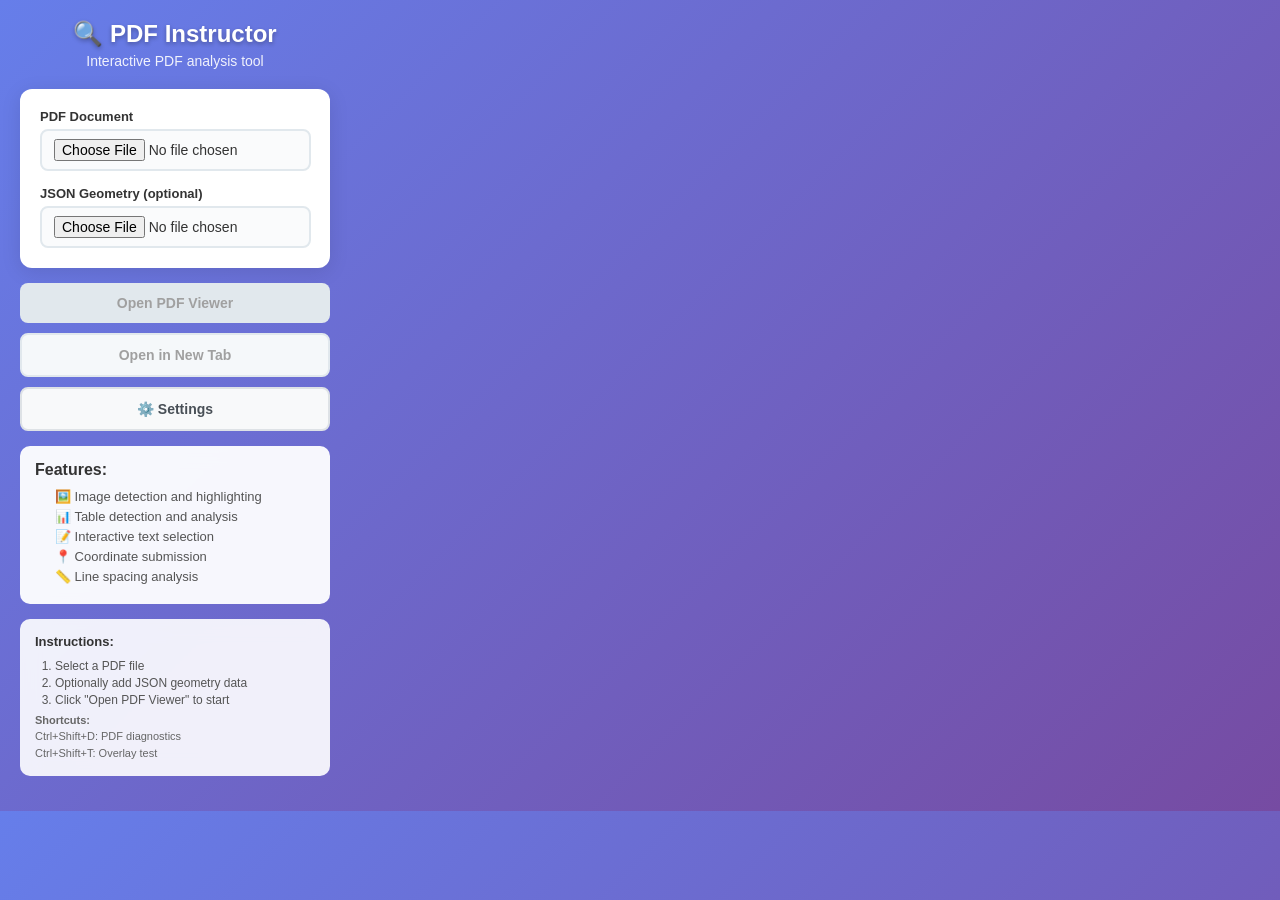
<file: popup.html>
<!DOCTYPE html>
<html lang="en">
<head>
    <meta charset="UTF-8">
    <meta name="viewport" content="width=device-width, initial-scale=1.0">
    <title>PDF Instructor</title>
    <link rel="stylesheet" href="popup.css">
</head>
<body>
    <div class="extension-container">
        <div class="header">
            <h1>🔍 PDF Instructor</h1>
            <p>Interactive PDF analysis tool</p>
        </div>

        <div class="controls">
            <div class="file-input-wrapper">
                <label for="pdfFile">PDF Document</label>
                <input type="file" id="pdfFile" accept=".pdf" class="file-input" />
            </div>
            <div class="file-input-wrapper">
                <label for="jsonFile">JSON Geometry (optional)</label>
                <input type="file" id="jsonFile" accept=".json" class="file-input" />
            </div>
        </div>

        <div class="action-buttons">
            <button id="openViewer" class="primary-btn" disabled>Open PDF Viewer</button>
            <button id="openInTab" class="secondary-btn" disabled>Open in New Tab</button>
            <button id="openSettings" class="settings-btn">⚙️ Settings</button>
        </div>

        <div class="info-section">
            <h3>Features:</h3>
            <ul>
                <li>🖼️ Image detection and highlighting</li>
                <li>📊 Table detection and analysis</li>
                <li>📝 Interactive text selection</li>
                <li>📍 Coordinate submission</li>
                <li>📏 Line spacing analysis</li>
            </ul>
        </div>

        <div class="instructions">
            <p><strong>Instructions:</strong></p>
            <ol>
                <li>Select a PDF file</li>
                <li>Optionally add JSON geometry data</li>
                <li>Click "Open PDF Viewer" to start</li>
            </ol>
            <p><small>
                <strong>Shortcuts:</strong><br>
                Ctrl+Shift+D: PDF diagnostics<br>
                Ctrl+Shift+T: Overlay test
            </small></p>
        </div>

        <div id="statusMessage" class="status-message"></div>
    </div>

    <script src="popup.js"></script>
</body>
</html>
</file>
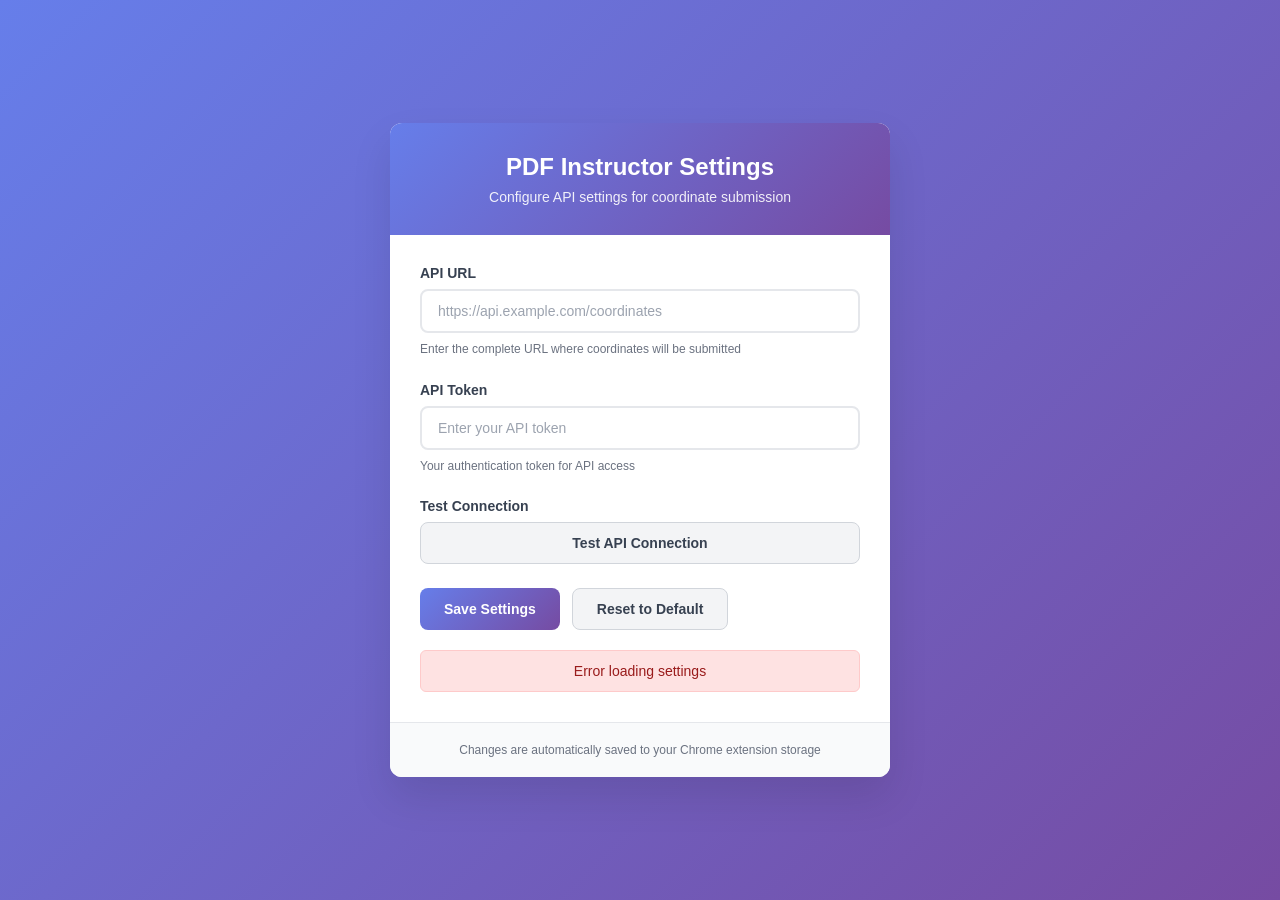
<file: settings.html>
<!DOCTYPE html>
<html lang="en">
<head>
    <meta charset="UTF-8">
    <meta name="viewport" content="width=device-width, initial-scale=1.0">
    <title>PDF Instructor - Settings</title>
    <link rel="stylesheet" href="settings.css">
</head>
<body>
    <div class="settings-container">
        <header class="settings-header">
            <h1>PDF Instructor Settings</h1>
            <p>Configure API settings for coordinate submission</p>
        </header>
        
        <main class="settings-main">
            <form id="settingsForm" class="settings-form">
                <div class="form-group">
                    <label for="apiUrl" class="form-label">API URL</label>
                    <input 
                        type="url" 
                        id="apiUrl" 
                        name="apiUrl" 
                        class="form-input" 
                        placeholder="https://api.example.com/coordinates"
                        required
                    >
                    <small class="form-help">Enter the complete URL where coordinates will be submitted</small>
                </div>
                
                <div class="form-group">
                    <label for="apiToken" class="form-label">API Token</label>
                    <input 
                        type="password" 
                        id="apiToken" 
                        name="apiToken" 
                        class="form-input" 
                        placeholder="Enter your API token"
                        required
                    >
                    <small class="form-help">Your authentication token for API access</small>
                </div>
                
                <div class="form-group">
                    <label class="form-label">Test Connection</label>
                    <button type="button" id="testConnection" class="btn btn-secondary">
                        Test API Connection
                    </button>
                    <div id="testResult" class="test-result"></div>
                </div>
                
                <div class="form-actions">
                    <button type="submit" class="btn btn-primary">Save Settings</button>
                    <button type="button" id="resetSettings" class="btn btn-secondary">Reset to Default</button>
                </div>
            </form>
            
            <div id="statusMessage" class="status-message"></div>
        </main>
        
        <footer class="settings-footer">
            <p>Changes are automatically saved to your Chrome extension storage</p>
        </footer>
    </div>
    
    <script src="settings.js"></script>
</body>
</html>
</file>
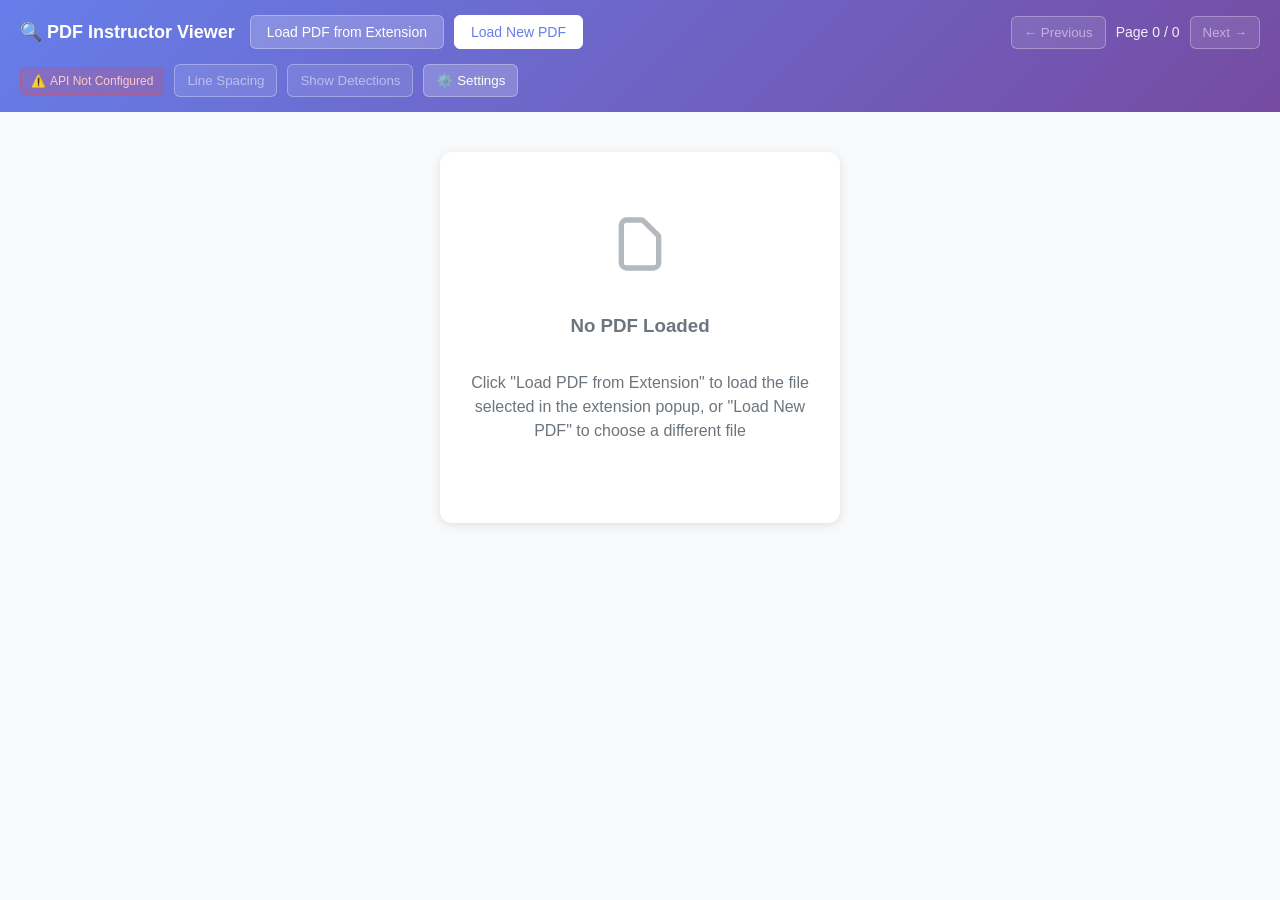
<file: viewer.html>
<!DOCTYPE html>
<html lang="en">
<head>
    <meta charset="UTF-8">
    <meta name="viewport" content="width=device-width, initial-scale=1.0">
    <title>PDF Instructor - Viewer</title>
    <link rel="stylesheet" href="viewer.css">
    <script src="lib/pdf.min.js"></script>
</head>
<body>
    <div class="viewer-container">
        <div class="toolbar">
            <div class="toolbar-left">
                <h1 class="logo">🔍 PDF Instructor Viewer</h1>
                <div class="load-controls">
                    <button id="loadFromStorage" class="btn btn-primary">Load PDF from Extension</button>
                    <button id="loadFromFile" class="btn btn-secondary">Load New PDF</button>
                </div>
            </div>
            <div class="toolbar-center">
                <div class="navigation">
                    <button id="prevPage" class="nav-btn" disabled>← Previous</button>
                    <span class="page-info">Page <span id="pageNum">0</span> / <span id="pageCount">0</span></span>
                    <button id="nextPage" class="nav-btn" disabled>Next →</button>
                </div>
            </div>
            <div class="toolbar-right">
                <div class="api-status" id="apiStatus" title="API Configuration Status">
                    <span id="apiStatusIcon">⚠️</span>
                    <span id="apiStatusText">API Not Configured</span>
                </div>
                <button id="lineSpacingToggle" class="nav-btn" disabled>Line Spacing</button>
                <button id="showDetections" class="nav-btn" disabled>Show Detections</button>
                <button id="openSettings" class="nav-btn">⚙️ Settings</button>
            </div>
        </div>
        
        <div class="file-inputs" id="fileInputSection">
            <div class="file-input-group">
                <label for="pdfFile">📄 PDF Document</label>
                <input type="file" id="pdfFile" accept=".pdf" class="file-input" />
            </div>
            <div class="file-input-group">
                <label for="jsonFile">📐 JSON Geometry</label>
                <input type="file" id="jsonFile" accept=".json" class="file-input" />
            </div>
        </div>
        
        <div id="statusMessage" class="status-message" style="display: none;"></div>
        
        <div class="canvas-container">
            <div id="emptyState" class="empty-state">
                <svg xmlns="http://www.w3.org/2000/svg" fill="none" viewBox="0 0 24 24" stroke="currentColor">
                    <path stroke-linecap="round" stroke-linejoin="round" stroke-width="2" d="M7 21h10a2 2 0 002-2V9.414a1 1 0 00-.293-.707l-5.414-5.414A1 1 0 0012.586 3H7a2 2 0 00-2 2v14a2 2 0 002 2z" />
                </svg>
                <h3>No PDF Loaded</h3>
                <p>Click "Load PDF from Extension" to load the file selected in the extension popup, or "Load New PDF" to choose a different file</p>
            </div>
            <div id="pageWrapper" class="page-wrapper" style="display: none;">
                <canvas id="pdfCanvas"></canvas>
                <canvas id="overlayCanvas"></canvas>
            </div>
        </div>
        
        <div id="tooltip" class="info-tooltip"></div>
        <div id="contextMenu" class="context-menu"></div>
        
        <!-- Click Dropdown Menu -->
        <div id="clickDropdown" class="click-dropdown" style="display:none;">
            <ul>
                <li data-action="move-top">Move to Top</li>
                <li data-action="move-bottom">Move to Bottom</li>
                <li class="divider"></li>
                <li data-action="page-prev">Previous Page</li>
                <li data-action="page-next">Next Page</li>
            </ul>
        </div>
    </div>

    <!-- Coordinate Submission Modal -->
    <div id="coordModal" class="coord-modal hidden" aria-hidden="true" role="dialog" aria-labelledby="coordModalTitle" aria-modal="true">
        <div class="modal-content">
            <div class="modal-header">
                <h2 id="coordModalTitle" class="modal-title">Submit Coordinate</h2>
                <button type="button" class="close-btn" data-close-modal aria-label="Close">×</button>
            </div>
            <form id="coordForm" class="modal-body">
                <div class="form-row" id="imageOperationRow" style="display:none;">
                    <div class="form-group" style="flex:1;">
                        <label>Image Operation</label>
                        <select name="imageOperation" id="imageOperationSelect">
                            <option value="">-- Select Operation --</option>
                            <option value="move_top">Move To Top</option>
                            <option value="move_bottom">Move To Bottom</option>
                        </select>
                    </div>
                </div>
                <div class="form-row">
                    <div class="form-group">
                        <label>Type</label>
                        <select name="itemType" id="coordItemType" required>
                            <option value="word">Word</option>
                            <option value="image">Image</option>
                            <option value="element">Element</option>
                            <option value="table">Table</option>
                        </select>
                    </div>
                    <div class="form-group">
                        <label>Page</label>
                        <input type="number" name="page" id="coordPage" min="1" required />
                    </div>
                </div>
                <div class="form-row">
                    <div class="form-group">
                        <label>PDF X</label>
                        <input type="number" step="0.01" name="pdfX" id="coordPdfX" required />
                    </div>
                    <div class="form-group">
                        <label>PDF Y</label>
                        <input type="number" step="0.01" name="pdfY" id="coordPdfY" required />
                    </div>
                </div>
                <div class="form-row">
                    <div class="form-group">
                        <label>Canvas X</label>
                        <input type="number" step="1" name="canvasX" id="coordCanvasX" required />
                    </div>
                    <div class="form-group">
                        <label>Canvas Y</label>
                        <input type="number" step="1" name="canvasY" id="coordCanvasY" required />
                    </div>
                </div>
                <div class="form-row">
                    <div class="form-group">
                        <label>ID / Text Reference</label>
                        <input type="text" name="reference" id="coordReference" placeholder="Word text, image #, element id" />
                    </div>
                </div>
                <div class="form-row">
                    <div class="form-group">
                        <label>Line Number</label>
                        <input type="number" name="lineNumber" id="coordLineNumber" readonly />
                    </div>
                </div>
                <div class="form-row">
                    <div class="form-group">
                        <label>Line Text</label>
                        <textarea name="lineText" id="coordLineText" rows="2" readonly placeholder="Resolved full line text"></textarea>
                    </div>
                </div>
                <div class="form-row">
                    <div class="form-group">
                        <label>Notes</label>
                        <textarea name="notes" id="coordNotes" rows="3" placeholder="Optional context or instructions"></textarea>
                    </div>
                </div>
                <div class="form-actions">
                    <button type="button" class="btn btn-secondary" data-close-modal>Cancel</button>
                    <button type="submit" class="btn btn-primary">Submit</button>
                </div>
                <div id="coordFormStatus" class="form-status" aria-live="polite"></div>
            </form>
        </div>
    </div>

    <script src="viewer.js"></script>
</body>
</html>
</file>
<file: popup.css>
/* Popup styles for PDF Instructor Chrome Extension */
body {
    width: 350px;
    min-height: 400px;
    margin: 0;
    padding: 0;
    font-family: -apple-system, BlinkMacSystemFont, 'Segoe UI', Roboto, Arial, sans-serif;
    background: linear-gradient(135deg, #667eea 0%, #764ba2 100%);
    color: #333;
}

.extension-container {
    padding: 20px;
}

.header {
    text-align: center;
    margin-bottom: 20px;
}

.header h1 {
    margin: 0 0 5px 0;
    font-size: 24px;
    font-weight: 700;
    color: white;
    text-shadow: 0 2px 4px rgba(0,0,0,0.3);
}

.header p {
    margin: 0;
    font-size: 14px;
    color: rgba(255,255,255,0.9);
    font-weight: 300;
}

.controls {
    background: white;
    border-radius: 12px;
    padding: 20px;
    margin-bottom: 15px;
    box-shadow: 0 4px 20px rgba(0,0,0,0.1);
}

.file-input-wrapper {
    margin-bottom: 15px;
}

.file-input-wrapper:last-child {
    margin-bottom: 0;
}

.file-input-wrapper label {
    display: block;
    margin-bottom: 5px;
    font-weight: 600;
    color: #333;
    font-size: 13px;
}

.file-input {
    width: 90%;
    padding: 8px 12px;
    border: 2px solid #e1e8ed;
    border-radius: 8px;
    font-size: 14px;
    transition: border-color 0.3s ease;
    background: #fafbfc;
}

.file-input:focus {
    outline: none;
    border-color: #667eea;
    background: white;
}

.action-buttons {
    display: flex;
    flex-direction: column;
    gap: 10px;
    margin-bottom: 15px;
}

.primary-btn, .secondary-btn, .settings-btn {
    flex: 1;
    padding: 12px 16px;
    border: none;
    border-radius: 8px;
    font-size: 14px;
    font-weight: 600;
    cursor: pointer;
    transition: all 0.3s ease;
    text-align: center;
}

.primary-btn {
    background: linear-gradient(135deg, #667eea 0%, #764ba2 100%);
    color: white;
    box-shadow: 0 4px 15px rgba(102, 126, 234, 0.4);
}

.primary-btn:hover:not(:disabled) {
    transform: translateY(-2px);
    box-shadow: 0 6px 20px rgba(102, 126, 234, 0.5);
}

.primary-btn:disabled {
    background: #e1e8ed;
    color: #a0a0a0;
    cursor: not-allowed;
    transform: none;
    box-shadow: none;
}

.secondary-btn {
    background: white;
    color: #667eea;
    border: 2px solid #667eea;
}

.secondary-btn:hover:not(:disabled) {
    background: #667eea;
    color: white;
    transform: translateY(-1px);
}

.secondary-btn:disabled {
    background: #f5f8fa;
    color: #a0a0a0;
    border-color: #e1e8ed;
    cursor: not-allowed;
    transform: none;
}

.settings-btn {
    background: #f8f9fa;
    color: #495057;
    border: 2px solid #dee2e6;
}

.settings-btn:hover {
    background: #e9ecef;
    color: #343a40;
    transform: translateY(-1px);
}

.info-section {
    background: rgba(255,255,255,0.95);
    border-radius: 10px;
    padding: 15px;
    margin-bottom: 15px;
    backdrop-filter: blur(10px);
}

.info-section h3 {
    margin: 0 0 10px 0;
    font-size: 16px;
    font-weight: 600;
    color: #333;
}

.info-section ul {
    margin: 0;
    padding-left: 20px;
    list-style: none;
}

.info-section li {
    margin-bottom: 5px;
    font-size: 13px;
    color: #555;
    position: relative;
}

.info-section li:before {
    content: attr(data-icon);
    position: absolute;
    left: -20px;
    top: 0;
}

.instructions {
    background: rgba(255,255,255,0.9);
    border-radius: 10px;
    padding: 15px;
    margin-bottom: 15px;
    backdrop-filter: blur(10px);
}

.instructions p {
    margin: 0 0 10px 0;
    font-size: 13px;
    color: #333;
}

.instructions p:last-child {
    margin-bottom: 0;
}

.instructions ol {
    margin: 5px 0;
    padding-left: 20px;
}

.instructions li {
    margin-bottom: 3px;
    font-size: 12px;
    color: #555;
}

.instructions small {
    font-size: 11px;
    color: #666;
    line-height: 1.4;
}

.status-message {
    padding: 10px 15px;
    border-radius: 8px;
    font-size: 13px;
    font-weight: 500;
    margin-top: 10px;
    display: none;
    animation: slideIn 0.3s ease;
}

.status-message.success {
    background: #d4edda;
    color: #155724;
    border: 1px solid #c3e6cb;
}

.status-message.error {
    background: #f8d7da;
    color: #721c24;
    border: 1px solid #f5c6cb;
}

.status-message.info {
    background: #d1ecf1;
    color: #0c5460;
    border: 1px solid #bee5eb;
}

@keyframes slideIn {
    from {
        opacity: 0;
        transform: translateY(-10px);
    }
    to {
        opacity: 1;
        transform: translateY(0);
    }
}

/* Scrollbar styles */
::-webkit-scrollbar {
    width: 6px;
}

::-webkit-scrollbar-track {
    background: rgba(255,255,255,0.1);
    border-radius: 3px;
}

::-webkit-scrollbar-thumb {
    background: rgba(255,255,255,0.3);
    border-radius: 3px;
}

::-webkit-scrollbar-thumb:hover {
    background: rgba(255,255,255,0.5);
}
</file>
<file: settings.css>
/* Settings Page Styles */
* {
    margin: 0;
    padding: 0;
    box-sizing: border-box;
}

body {
    font-family: -apple-system, BlinkMacSystemFont, 'Segoe UI', Roboto, Oxygen, Ubuntu, Cantarell, sans-serif;
    background: linear-gradient(135deg, #667eea 0%, #764ba2 100%);
    min-height: 100vh;
    display: flex;
    align-items: center;
    justify-content: center;
    padding: 20px;
}

.settings-container {
    background: white;
    border-radius: 12px;
    box-shadow: 0 20px 40px rgba(0, 0, 0, 0.1);
    width: 100%;
    max-width: 500px;
    overflow: hidden;
}

.settings-header {
    background: linear-gradient(135deg, #667eea 0%, #764ba2 100%);
    color: white;
    padding: 30px;
    text-align: center;
}

.settings-header h1 {
    font-size: 24px;
    font-weight: 600;
    margin-bottom: 8px;
}

.settings-header p {
    opacity: 0.9;
    font-size: 14px;
}

.settings-main {
    padding: 30px;
}

.settings-form {
    display: flex;
    flex-direction: column;
    gap: 24px;
}

.form-group {
    display: flex;
    flex-direction: column;
    gap: 8px;
}

.form-label {
    font-weight: 600;
    color: #374151;
    font-size: 14px;
}

.form-input {
    padding: 12px 16px;
    border: 2px solid #e5e7eb;
    border-radius: 8px;
    font-size: 14px;
    transition: all 0.2s ease;
    background: white;
}

.form-input:focus {
    outline: none;
    border-color: #667eea;
    box-shadow: 0 0 0 3px rgba(102, 126, 234, 0.1);
}

.form-input::placeholder {
    color: #9ca3af;
}

.form-help {
    color: #6b7280;
    font-size: 12px;
    line-height: 1.4;
}

.btn {
    padding: 12px 24px;
    border: none;
    border-radius: 8px;
    font-size: 14px;
    font-weight: 600;
    cursor: pointer;
    transition: all 0.2s ease;
    text-decoration: none;
    display: inline-flex;
    align-items: center;
    justify-content: center;
    gap: 8px;
}

.btn-primary {
    background: linear-gradient(135deg, #667eea 0%, #764ba2 100%);
    color: white;
}

.btn-primary:hover {
    transform: translateY(-1px);
    box-shadow: 0 8px 20px rgba(102, 126, 234, 0.3);
}

.btn-secondary {
    background: #f3f4f6;
    color: #374151;
    border: 1px solid #d1d5db;
}

.btn-secondary:hover {
    background: #e5e7eb;
    transform: translateY(-1px);
}

.form-actions {
    display: flex;
    gap: 12px;
    flex-wrap: wrap;
}

.test-result {
    margin-top: 12px;
    padding: 12px;
    border-radius: 6px;
    font-size: 14px;
    display: none;
}

.test-result.success {
    background: #d1fae5;
    color: #065f46;
    border: 1px solid #a7f3d0;
    display: block;
}

.test-result.error {
    background: #fee2e2;
    color: #991b1b;
    border: 1px solid #fecaca;
    display: block;
}

.test-result.loading {
    background: #fef3c7;
    color: #92400e;
    border: 1px solid #fde68a;
    display: block;
}

.status-message {
    margin-top: 20px;
    padding: 12px;
    border-radius: 6px;
    font-size: 14px;
    text-align: center;
    display: none;
}

.status-message.success {
    background: #d1fae5;
    color: #065f46;
    border: 1px solid #a7f3d0;
    display: block;
}

.status-message.error {
    background: #fee2e2;
    color: #991b1b;
    border: 1px solid #fecaca;
    display: block;
}

.settings-footer {
    background: #f9fafb;
    padding: 20px;
    text-align: center;
    border-top: 1px solid #e5e7eb;
}

.settings-footer p {
    color: #6b7280;
    font-size: 12px;
}

/* Responsive design */
@media (max-width: 768px) {
    body {
        padding: 10px;
    }
    
    .settings-container {
        max-width: 100%;
    }
    
    .settings-header,
    .settings-main {
        padding: 20px;
    }
    
    .form-actions {
        flex-direction: column;
    }
    
    .btn {
        width: 100%;
    }
}

/* Loading animation */
@keyframes spin {
    0% { transform: rotate(0deg); }
    100% { transform: rotate(360deg); }
}

.btn.loading {
    position: relative;
    color: transparent;
}

.btn.loading::after {
    content: '';
    position: absolute;
    width: 16px;
    height: 16px;
    border: 2px solid transparent;
    border-top: 2px solid currentColor;
    border-radius: 50%;
    animation: spin 1s linear infinite;
    top: 50%;
    left: 50%;
    transform: translate(-50%, -50%);
    color: white;
}
</file>
<file: viewer.css>
/* Viewer styles for PDF Instructor Chrome Extension */
* {
    box-sizing: border-box;
}

body {
    margin: 0;
    padding: 0;
    font-family: -apple-system, BlinkMacSystemFont, 'Segoe UI', Roboto, Arial, sans-serif;
    background: #f8f9fa;
    color: #333;
    overflow-x: hidden;
}

.viewer-container {
    display: flex;
    flex-direction: column;
    height: 100vh;
}

.toolbar {
    background: linear-gradient(135deg, #667eea 0%, #764ba2 100%);
    color: white;
    padding: 15px 20px;
    box-shadow: 0 2px 10px rgba(0,0,0,0.1);
    display: flex;
    align-items: center;
    justify-content: space-between;
    flex-wrap: wrap;
    gap: 15px;
}

.toolbar-left {
    display: flex;
    align-items: center;
    gap: 15px;
}

.toolbar-center {
    display: flex;
    align-items: center;
    gap: 10px;
}

.toolbar-right {
    display: flex;
    align-items: center;
    gap: 10px;
}

.api-status {
    display: flex;
    align-items: center;
    gap: 4px;
    background: rgba(255,255,255,0.15);
    padding: 6px 10px;
    border-radius: 6px;
    font-size: 12px;
    color: white;
    border: 1px solid rgba(255,255,255,0.2);
    cursor: pointer;
    transition: all 0.2s ease;
}

.api-status:hover {
    background: rgba(255,255,255,0.25);
}

.api-status.configured {
    background: rgba(34, 197, 94, 0.2);
    border-color: rgba(34, 197, 94, 0.4);
    color: #dcfce7;
}

.api-status.not-configured {
    background: rgba(239, 68, 68, 0.2);
    border-color: rgba(239, 68, 68, 0.4);
    color: #fecaca;
}

.logo {
    font-size: 18px;
    font-weight: 700;
    margin: 0;
}

.load-controls {
    display: flex;
    align-items: center;
    gap: 10px;
}

.btn {
    padding: 8px 16px;
    border: none;
    border-radius: 6px;
    font-size: 14px;
    font-weight: 500;
    cursor: pointer;
    transition: all 0.2s ease;
    white-space: nowrap;
}

.btn-primary {
    background: rgba(255,255,255,0.2);
    color: white;
    border: 1px solid rgba(255,255,255,0.3);
}

.btn-primary:hover:not(:disabled) {
    background: rgba(255,255,255,0.3);
    transform: translateY(-1px);
}

.btn-primary:disabled {
    background: rgba(255,255,255,0.1);
    color: rgba(255,255,255,0.5);
    cursor: not-allowed;
    transform: none;
}

.btn-secondary {
    background: white;
    color: #667eea;
    border: 1px solid white;
}

.btn-secondary:hover:not(:disabled) {
    background: #f8f9fa;
    transform: translateY(-1px);
}

.btn-secondary:disabled {
    background: rgba(255,255,255,0.7);
    color: rgba(102, 126, 234, 0.5);
    cursor: not-allowed;
    transform: none;
}

.navigation {
    display: flex;
    align-items: center;
    gap: 10px;
}

.nav-btn {
    background: rgba(255,255,255,0.2);
    color: white;
    border: 1px solid rgba(255,255,255,0.3);
    padding: 8px 12px;
    border-radius: 6px;
    cursor: pointer;
    transition: all 0.2s ease;
}

.nav-btn:hover:not(:disabled) {
    background: rgba(255,255,255,0.3);
}

.nav-btn:disabled {
    background: rgba(255,255,255,0.1);
    color: rgba(255,255,255,0.5);
    cursor: not-allowed;
}

.page-info {
    color: rgba(255,255,255,0.9);
    font-size: 14px;
    font-weight: 500;
}

.file-inputs {
    display: none;
    padding: 15px 20px;
    background: #f8f9fa;
    border-bottom: 1px solid #dee2e6;
    gap: 20px;
    align-items: center;
}

.file-inputs.visible {
    display: flex;
}

.file-input-group {
    display: flex;
    flex-direction: column;
    gap: 5px;
}

.file-input-group label {
    font-size: 14px;
    font-weight: 600;
    color: #495057;
}

.file-input {
    padding: 8px 12px;
    border: 2px solid #dee2e6;
    border-radius: 6px;
    background: white;
    color: #495057;
    font-size: 14px;
    cursor: pointer;
    transition: border-color 0.2s ease;
}

.file-input:hover {
    border-color: #667eea;
}

.file-input:focus {
    outline: none;
    border-color: #667eea;
    box-shadow: 0 0 0 3px rgba(102, 126, 234, 0.1);
}

.file-input::file-selector-button {
    background: rgba(255,255,255,0.2);
    color: white;
    border: none;
    padding: 4px 8px;
    border-radius: 3px;
    margin-right: 8px;
    cursor: pointer;
}

.content-area {
    flex: 1;
    display: flex;
    justify-content: center;
    align-items: flex-start;
    padding: 20px;
    overflow: auto;
    background: #f8f9fa;
}

.empty-state {
    display: flex;
    flex-direction: column;
    align-items: center;
    justify-content: center;
    text-align: center;
    padding: 60px 20px;
    color: #6c757d;
    background: white;
    border-radius: 12px;
    box-shadow: 0 2px 10px rgba(0,0,0,0.1);
    margin: 20px;
    max-width: 400px;
}

.empty-state svg {
    width: 64px;
    height: 64px;
    margin-bottom: 20px;
    opacity: 0.5;
}

.empty-state h2 {
    font-size: 24px;
    margin-bottom: 10px;
    color: #495057;
}

.empty-state p {
    font-size: 16px;
    line-height: 1.5;
    margin-bottom: 20px;
}

.empty-state .instructions {
    text-align: left;
    background: white;
    padding: 20px;
    border-radius: 8px;
    box-shadow: 0 2px 10px rgba(0,0,0,0.1);
    margin-top: 20px;
}

.page-wrapper {
    position: relative;
    display: none;
    box-shadow: 0 4px 20px rgba(0,0,0,0.1);
    border-radius: 8px;
    overflow: hidden;
    background: white;
}

.page-wrapper.visible {
    display: block;
}

.canvas-container {
    position: relative;
    display: flex;
    justify-content: center;
    align-items: flex-start;
    padding: 20px;
    background: #f8f9fa;
    min-height: calc(100vh - 200px);
}

.page-wrapper {
    position: relative;
    display: inline-block;
}

#pdfCanvas {
    display: block;
    border: 1px solid #dee2e6;
}

#overlayCanvas {
    position: absolute;
    top: 0;
    left: 0;
    pointer-events: auto;
    cursor: default;
}

.context-menu {
    position: fixed;
    background: white;
    border: 1px solid #dee2e6;
    border-radius: 8px;
    box-shadow: 0 4px 20px rgba(0,0,0,0.15);
    padding: 8px 0;
    min-width: 200px;
    z-index: 1000;
    display: none;
}

.context-menu.visible {
    display: block;
}

.context-menu-header {
    padding: 8px 16px;
    font-weight: 600;
    color: #495057;
    border-bottom: 1px solid #e9ecef;
    margin-bottom: 4px;
    font-size: 13px;
}

.context-menu-item {
    padding: 8px 16px;
    cursor: pointer;
    display: flex;
    align-items: center;
    gap: 8px;
    font-size: 14px;
    color: #333;
    transition: background-color 0.15s ease;
}

.context-menu-item:hover {
    background: #f8f9fa;
}

.context-menu-item.danger {
    color: #dc3545;
}

.context-menu-item.danger:hover {
    background: #f8d7da;
}

.context-menu-icon {
    font-size: 14px;
    width: 16px;
    text-align: center;
}

.context-menu-divider {
    height: 1px;
    background: #e9ecef;
    margin: 4px 0;
}

.status-message {
    position: fixed;
    top: 20px;
    right: 20px;
    padding: 12px 20px;
    border-radius: 6px;
    font-size: 14px;
    font-weight: 500;
    z-index: 1001;
    display: none;
    min-width: 250px;
    box-shadow: 0 4px 12px rgba(0,0,0,0.15);
    animation: slideInRight 0.3s ease;
}

.status-message.success {
    background: #d4edda;
    color: #155724;
    border: 1px solid #c3e6cb;
}

.status-message.error {
    background: #f8d7da;
    color: #721c24;
    border: 1px solid #f5c6cb;
}

.status-message.info {
    background: #d1ecf1;
    color: #0c5460;
    border: 1px solid #bee5eb;
}

.coord-modal {
    position: fixed;
    top: 0;
    left: 0;
    width: 100%;
    height: 100%;
    background: rgba(0,0,0,0.5);
    display: flex;
    justify-content: center;
    align-items: center;
    z-index: 1002;
}

.coord-modal.hidden {
    display: none;
}

.modal-content {
    background: white;
    padding: 24px;
    border-radius: 12px;
    box-shadow: 0 10px 40px rgba(0,0,0,0.2);
    max-width: 500px;
    width: 90%;
    max-height: 80vh;
    overflow-y: auto;
}

.modal-header {
    display: flex;
    justify-content: space-between;
    align-items: center;
    margin-bottom: 20px;
}

.modal-title {
    font-size: 18px;
    font-weight: 600;
    margin: 0;
    color: #333;
}

.close-btn {
    background: none;
    border: none;
    font-size: 24px;
    cursor: pointer;
    color: #6c757d;
    padding: 0;
    width: 30px;
    height: 30px;
    display: flex;
    align-items: center;
    justify-content: center;
    border-radius: 50%;
    transition: background-color 0.15s ease;
}

.close-btn:hover {
    background: #f8f9fa;
}

.form-group {
    margin-bottom: 16px;
}

.form-group label {
    display: block;
    margin-bottom: 6px;
    font-weight: 500;
    color: #333;
    font-size: 14px;
}

.form-group input,
.form-group select,
.form-group textarea {
    width: 100%;
    padding: 10px 12px;
    border: 2px solid #e1e8ed;
    border-radius: 6px;
    font-size: 14px;
    transition: border-color 0.3s ease;
    font-family: inherit;
}

.form-group input:focus,
.form-group select:focus,
.form-group textarea:focus {
    outline: none;
    border-color: #667eea;
}

.form-group textarea {
    resize: vertical;
    min-height: 80px;
}

.form-row {
    display: flex;
    gap: 12px;
}

.form-row .form-group {
    flex: 1;
}

.form-actions {
    display: flex;
    gap: 12px;
    justify-content: flex-end;
    margin-top: 24px;
}

/* Modal button styling - overrides toolbar button styles */
.form-actions .btn {
    padding: 10px 20px;
    border: none;
    border-radius: 6px;
    font-size: 14px;
    font-weight: 500;
    cursor: pointer;
    transition: all 0.2s ease;
    white-space: nowrap;
}

.form-actions .btn-primary {
    background: linear-gradient(135deg, #667eea 0%, #764ba2 100%);
    color: white;
    border: none;
    box-shadow: 0 2px 4px rgba(102, 126, 234, 0.2);
}

.form-actions .btn-primary:hover:not(:disabled) {
    background: linear-gradient(135deg, #5a67d8 0%, #6b46c1 100%);
    transform: translateY(-1px);
    box-shadow: 0 4px 12px rgba(102, 126, 234, 0.4);
}

.form-actions .btn-secondary {
    background: #6c757d;
    color: white;
    border: none;
    box-shadow: 0 2px 4px rgba(108, 117, 125, 0.2);
}

.form-actions .btn-secondary:hover:not(:disabled) {
    background: #5a6268;
    transform: translateY(-1px);
}

.form-actions .btn:disabled {
    opacity: 0.6;
    cursor: not-allowed;
    transform: none;
}

.form-actions .btn:active {
    transform: translateY(0);
    box-shadow: 0 1px 2px rgba(0,0,0,0.2);
}

.form-status {
    margin-top: 12px;
    padding: 8px 12px;
    border-radius: 4px;
    font-size: 13px;
    display: none;
}

.form-status.success {
    background: #d4edda;
    color: #155724;
    border: 1px solid #c3e6cb;
    display: block;
}

.form-status.error {
    background: #f8d7da;
    color: #721c24;
    border: 1px solid #f5c6cb;
    display: block;
}

.info-tooltip {
    position: fixed;
    background: rgba(0,0,0,0.9);
    color: white;
    padding: 10px 12px;
    border-radius: 6px;
    font-size: 12px;
    z-index: 1003;
    max-width: 300px;
    pointer-events: none;
    opacity: 0;
    transition: opacity 0.2s ease;
}

.info-tooltip.visible {
    opacity: 1;
}

.info-tooltip.above::after {
    content: '';
    position: absolute;
    top: 100%;
    left: 50%;
    transform: translateX(-50%);
    border: 5px solid transparent;
    border-top-color: rgba(0,0,0,0.9);
}

.info-tooltip::after {
    content: '';
    position: absolute;
    bottom: 100%;
    left: 50%;
    transform: translateX(-50%);
    border: 5px solid transparent;
    border-bottom-color: rgba(0,0,0,0.9);
}

@keyframes slideInRight {
    from {
        opacity: 0;
        transform: translateX(100%);
    }
    to {
        opacity: 1;
        transform: translateX(0);
    }
}

/* Responsive adjustments */
@media (max-width: 768px) {
    .toolbar {
        flex-direction: column;
        padding: 12px 15px;
        gap: 10px;
    }
    
    .toolbar-left,
    .toolbar-center,
    .toolbar-right {
        width: 100%;
        justify-content: center;
    }
    
    .content-area {
        padding: 10px;
    }
    
    .status-message {
        right: 10px;
        left: 10px;
        min-width: auto;
    }
    
    .modal-content {
        margin: 20px;
        width: calc(100% - 40px);
        padding: 20px;
    }
}
</file>
